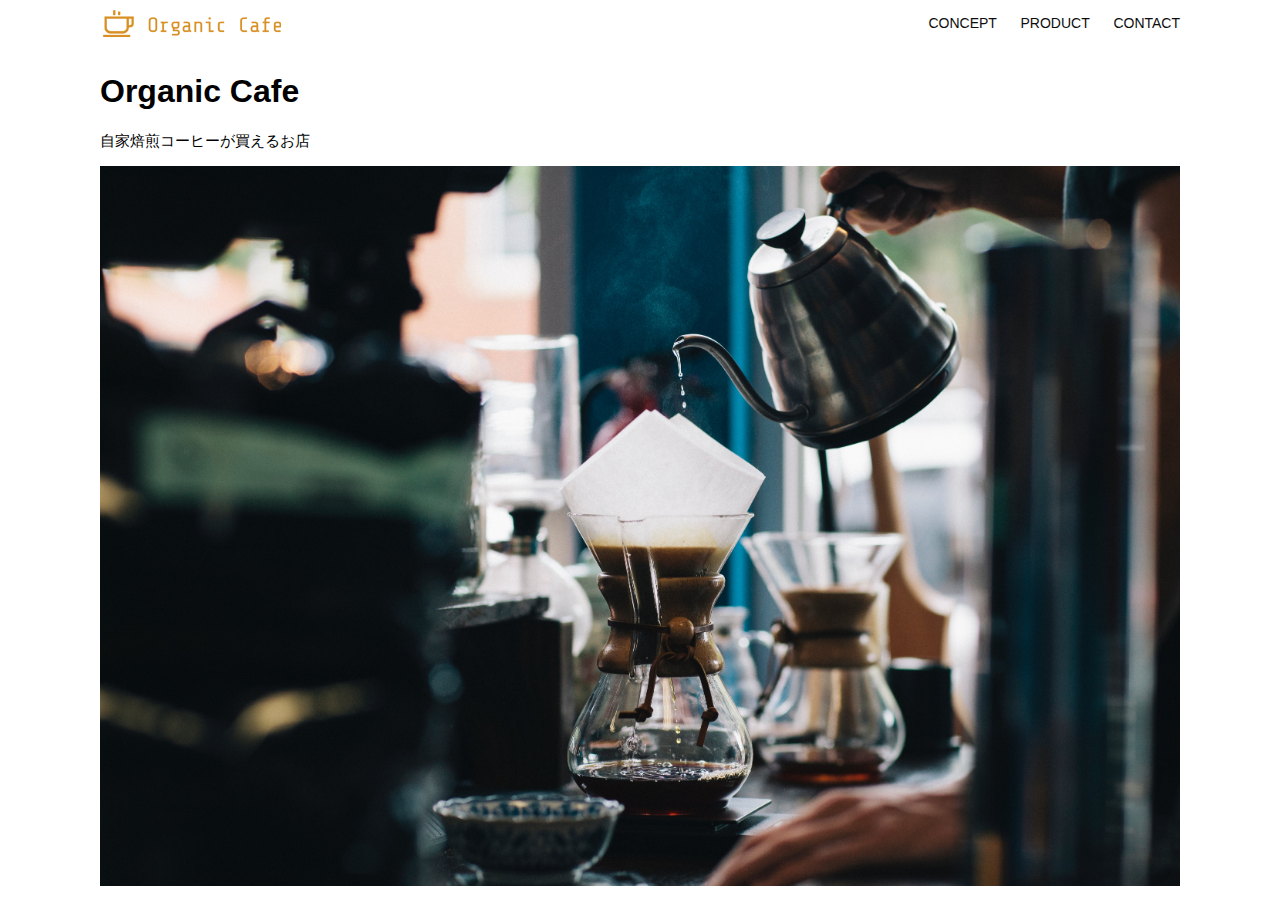
<file: kadai_013/index.html>
<!DOCTYPE html>
<html>
  <head>
    <title>Organic Cafe</title>
    <meta charset="UTF-8" />
    <meta
      name="description"
      content="自家焙煎のコーヒーがお家で楽しめるOrganic Cafe"
    />
    <meta name="viewport" content="width=device-width, initial-scale=1.0" />
    <link rel="stylesheet" href="style.css" />
  </head>
  <body>
    <!-- ヘッダー -->
    <header>
      <!-- ロゴ -->
      <a href="index.html" id="logo"
        ><img src="images/logo.png" alt="トップページに戻る"
      /></a>

      <!-- PC用ナビゲーション -->
      <nav id="nav-pc">
        <a href="index.html#concept">CONCEPT</a>
        <a href="index.html#product">PRODUCT</a>
        <a href="index.html#contact">CONTACT</a>
      </nav>
      <!-- SP用ナビゲーション -->
	  <img id="menu-sp" src="images/button-menu.png" alt="ナビゲーションを開く" onclick="document.getElementById('nav-sp').style.display = 'block'">
      <nav id="nav-sp">
	  <img id="close" src="images/button-close.png" alt="ナビゲーションを閉じる" onclick="document.getElementById('nav-sp').style.display = 'none'">
        <a id="logo-sp" href="index.html" onclick="document.getElementById('nav-sp').style.display = 'none'"><img src="images/logo-sp.png" alt="トップページに戻る"></a>
		<a class="menu" href="index.html#concept" onclick="document.getElementById('nav-sp').style.display = 'none'">CONCEPT</a>
        <a class="menu" href="index.html#product" onclick="document.getElementById('nav-sp').style.display = 'none'">PRODUCT</a>
        <a class="menu" href="index.html#contact" onclick="document.getElementById('nav-sp').style.display = 'none'">CONTACT</a>
      </nav>
    </header>
    <main>
      <article>
        <!-- メインビジュアル -->
        <section id="main-visual">
          <div id="main-message">
            <h1>Organic Cafe</h1>
            <p>自家焙煎コーヒーが買えるお店</p>
          </div>
          <img
            src="images/main-image.jpg"
            alt="コーヒーをハンドドリップで淹れる画像"
          />
        </section>
      </article>
    </main>
  </body>
</html>
</file>
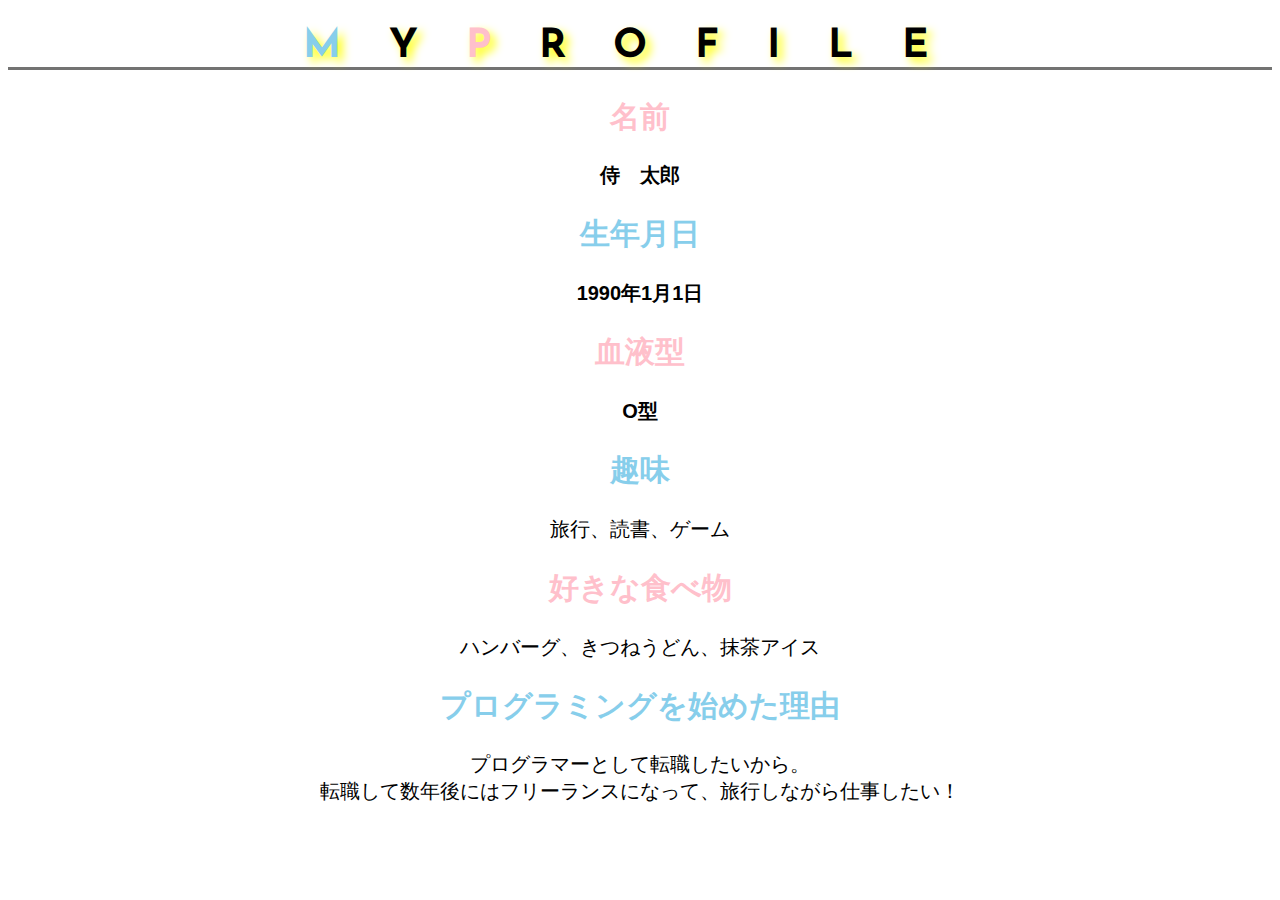
<file: kadai_014/kadai_014.html>
<!DOCTYPE html>
<html>
	<head>
		<title>14章課題</title>
		<meta name="description" content="このページは14章の課題です。">
		<meta charset="utf-8">
		<link rel="stylesheet" href="style.css">
		<!-- Google Fonts -->
		<link rel="preconnect" href="https://fonts.googleapis.com">
		<link rel="preconnect" href="https://fonts.gstatic.com" crossorigin>
		<link href="https://fonts.googleapis.com/css2?family=Josefin+Sans:ital,wght@0,100..700;1,100..700&display=swap" rel="stylesheet">
	</head>
	<body>
		<div id="basic">
			<h1><span class="text-skyblue">M</span>Y<span class="text-pink">P</span>ROFILE</h1>
			<h2 class="text-pink">名前</h2>
			<p>侍　太郎</p>
			<h2 class="text-skyblue">生年月日</h2>
			<p>1990年1月1日</p>
			<h2 class="text-pink">血液型</h2>
			<p>O型</p>
		</div>
		<h2 class="text-skyblue">趣味</h2>
		<p>旅行、読書、ゲーム</p>
		<h2 class="text-pink">好きな食べ物</h2>
		<p>ハンバーグ、きつねうどん、抹茶アイス</p>
		<h2 class="text-skyblue">プログラミングを始めた理由</h2>
		<p>プログラマーとして転職したいから。<br>転職して数年後にはフリーランスになって、旅行しながら仕事したい！</p>
	</body>
</html>
</file>
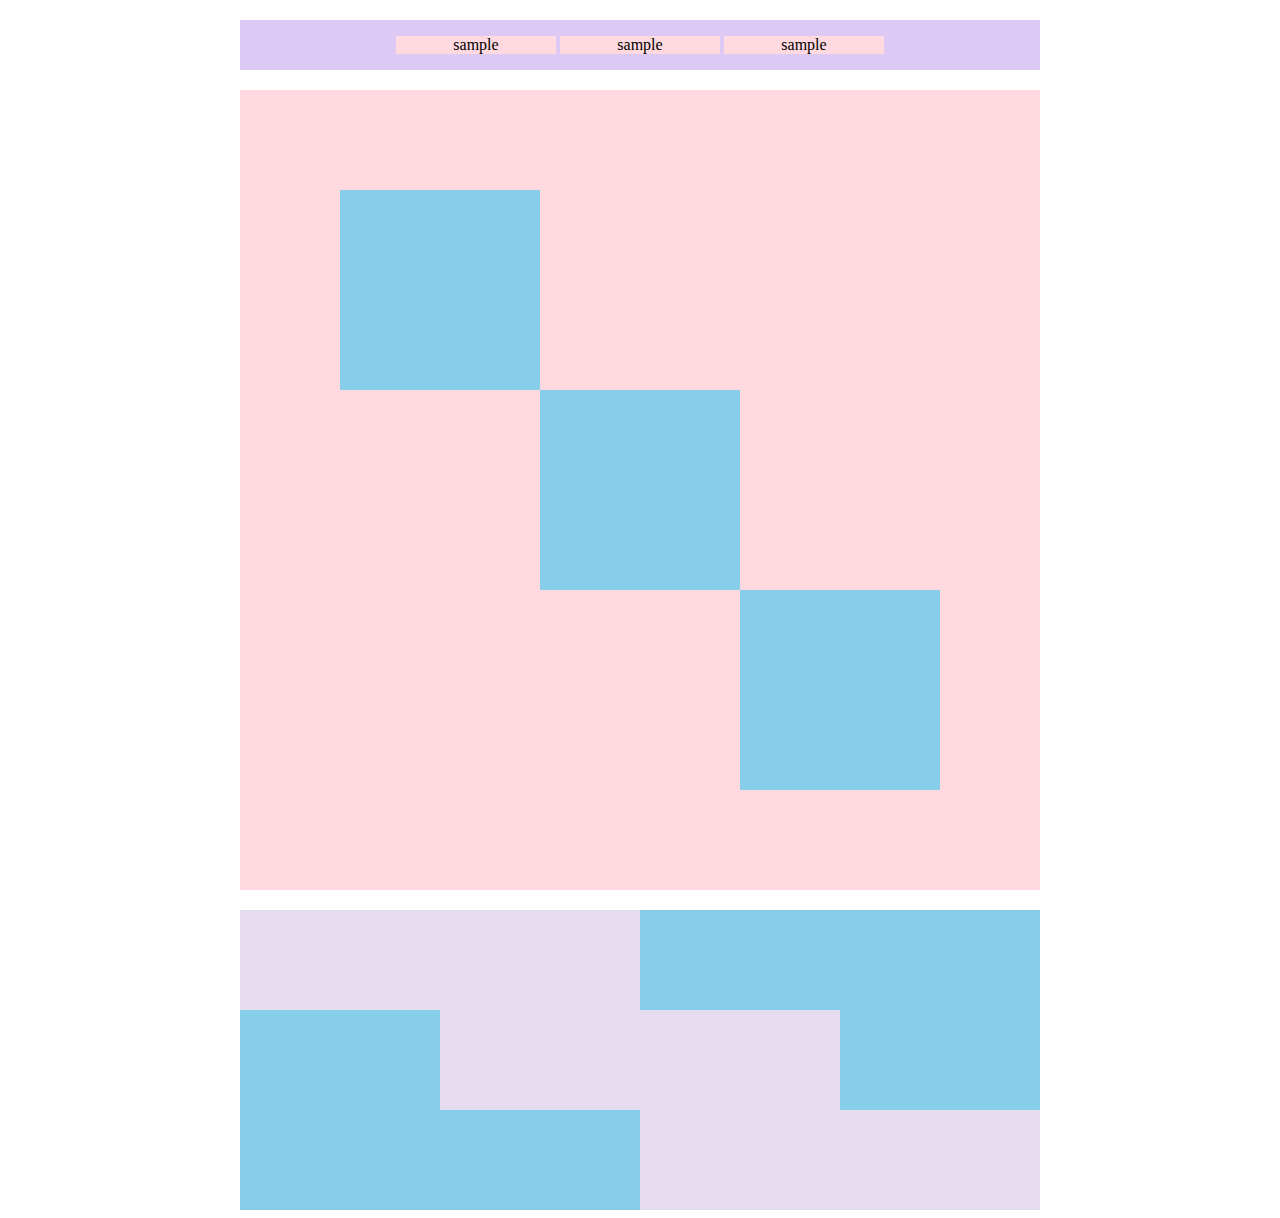
<file: kadai_018/kadai_018.html>
<!DOCTYPE html>
<html>
	<head>
		<title>18章課題</title>
		<meta name="description" content="このページは18章の課題です">
		<meta charset="utf-8">
		<link rel="stylesheet" href="style.css">
	</head>
	<body>
		<div id="top">
			<p class="top-child">sample</p>
			<p class="top-child">sample</p>
			<p class="top-child">sample</p>
		</div>
		<div id="middle">
			<div id="middle-child01"></div>
			<div id="middle-child02"></div>
			<div id="middle-child03"></div>
		</div>
		<div id="bottom">
			<div id="bottom-child01"></div>
			<div id="bottom-child02"></div>
			<div id="bottom-child03"></div>
		</div>
	</body>
</html>
</file>
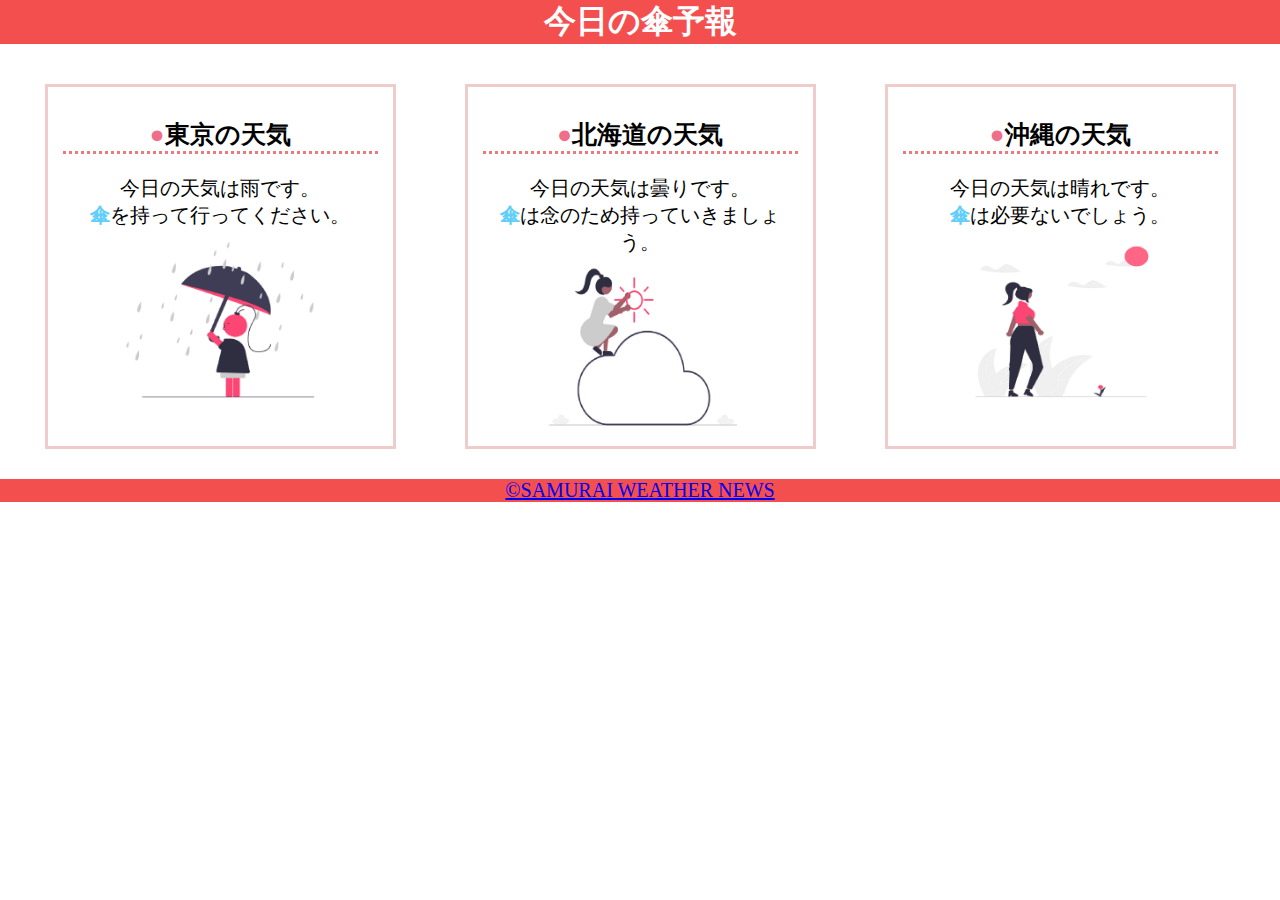
<file: kadai_022/kadai_022.html>
<!DOCTYPE html>
<html>
	<head>
		<title>22章課題</title>
		<meta name="description" content="このページは22章の課題です">
		<meta name="viewport" content="width=device-width, initial-scale=1.0">
		<meta charset="utf-8">
		<link rel="stylesheet" href="style.css">
	</head>
	<body>
		<header>
			<h1>今日の傘予報</h1>
		</header>
		<main>
			<div id="parent">
				<div class="contents">
					<h2>東京の天気</h2>
					<p>今日の天気は雨です。</p>
					<p>傘を持って行ってください。</p>
					<img src="images/rainy.png">
				</div>
				<div class="contents">
					<h2>北海道の天気</h2>
					<p>今日の天気は曇りです。</p>
					<p>傘は念のため持っていきましょう。</p>
					<img src="images/cloudy.png">
				</div>
				<div class="contents">
					<h2>沖縄の天気</h2>
					<p>今日の天気は晴れです。</p>
					<p>傘は必要ないでしょう。</p>
					<img src="images/sunny.png">
				</div>
			</div>
		</main>
		<footer>
			<a href="https://www.sejuku.net/corp/">&copy;SAMURAI WEATHER NEWS</a>
		</footer>
	</body>
</html>
</file>
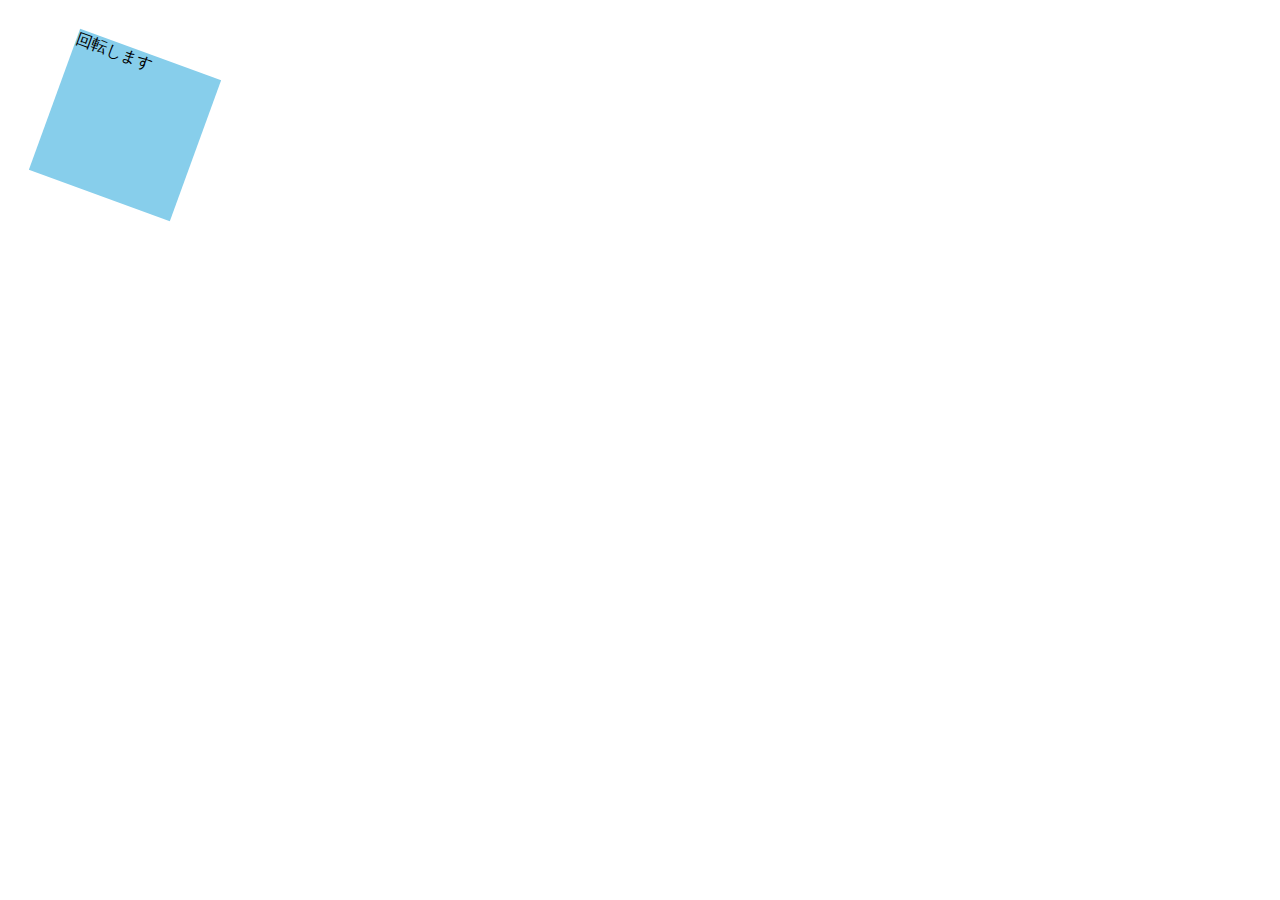
<file: kadai_mdn_css/mdn.html>
<!DOCTYPE html>
<html>

<head>
    <style>
        div {
            position: absolute;
            left: 50px;
            top: 50px;
            width: 150px;
            height: 150px;
            background-color: skyblue;
			rotate: 20deg;
        }
    </style>
</head>

<body>
    <div>
        回転します
    </div>

</body>

</html>
</file>
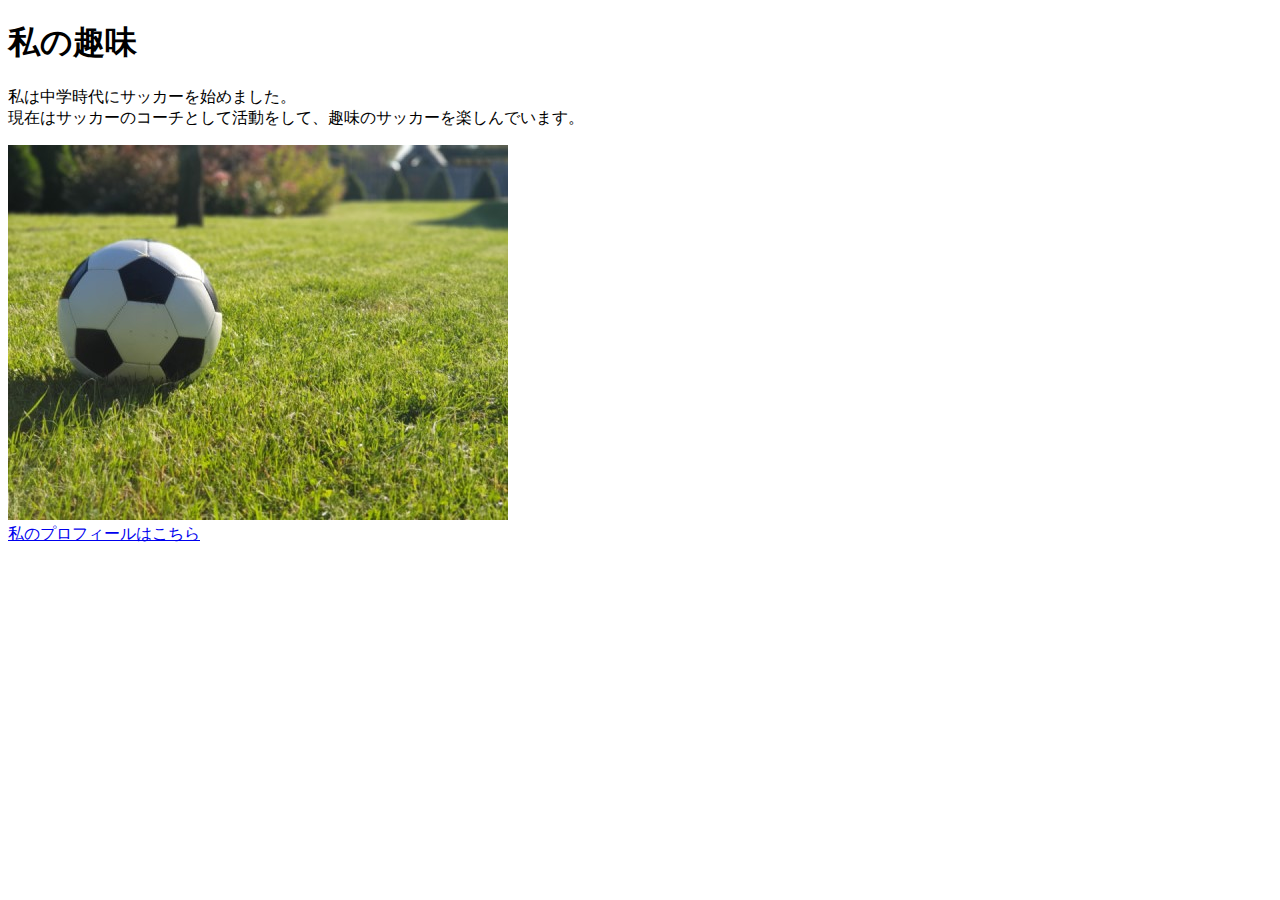
<file: kadai_005/html/kadai_005.html>
<!DOCTYPE html>
	<html>
		<head>
			<title>5章課題</title>
			<meta name="description" content="このページは5章の課題です。">
			<meta charset="utf-8">
		</head>
		<body>
			<h1>私の趣味</h1>
			<p>私は中学時代にサッカーを始めました。<br>現在はサッカーのコーチとして活動をして、趣味のサッカーを楽しんでいます。</p>
			<img src="../images/sample.jpg"><br>
			<a href="https://twitter.com/samuraijuku">私のプロフィールはこちら</a>
		</body>
	</html>
</file>
<file: kadai_013/style.css>
/* PC、スマホ共通スタイル */
body {
  font-family: "Source Sans Pro", "Hiragino Kaku Gothic ProN", Meiryo, Arial,
    sans-serif;
}

p {
  font-size: 15px;
}

#main-visual>img {
  width: 100%;
}

/*================
PC用のスタイル 
=================*/
@media screen and (min-width: 768px) {
  /* 横幅設定 */
  body {
    max-width: 1080px;
    min-width: 960px;
    margin: 0 auto 0 auto;
  }

  /* ヘッダー */
  header {
    display: flex;
    justify-content: space-between;
  }

  /* ナビゲーションのレイアウト */
  #nav-pc {
    text-align: right;
    font-size: 14px;
    padding-top: 15px;
  }

  /* ナビゲーションのリンクの装飾設定 */
  #nav-pc>a {
    text-decoration: none;
    margin-left: 20px;
  }

  #nav-pc>a:link {
    color: #0d0d0d;
  }

  #nav-pc>a:visited {
    color: #0d0d0d;
  }

  #nav-pc>a:hover {
    color: #0d0d0d;
    text-decoration: underline;
  }

  #nav-pc>a:active {
    color: #0d0d0d;
  }
  #menu-sp {
	display: none;
  }
  #nav-sp {
	display: none;
  }
}

/*================
SP用のスタイル 
=================*/
@media screen and (max-width: 767px) {
	body {
		min-width: 375px;
		margin: 0;
	}
	/* PCのナビゲーションを非表示に */
	#nav-pc {
		display: none;
	}
	/* ハンバーガーメニュー */
	#menu-sp {
		float: right;
		padding: 0;
	}
	/* スマホ用ナビゲーション */
	#nav-sp {
		background-color: #ce933e;
		position: absolute;
		left: 0;
		top: 0;
		height: 100%;
		width: 100%;
		display: none;
		z-index: 100;
	}
	/* xボタン */
	#close {
		position: absolute;
		top: 20px;
		right: 20px;
	}
	/* ナビゲーションメニュー用ロゴ */
	#logo-sp {
		margin: 80px 0 30px 20px;
	}
	#nav-sp > a {
		display: block;
	}
	#nav-sp > a:link {
		color: #ffffff;
	}
	#nav-sp > a:visited {
		color: #ffffff;
	}
	#nav-sp > a:hover {
	color: #ffffff;	
	text-decoration: underline;
	}
	#nav-sp > a:active {
		color: #ffffff;
	}
	#nav-sp > .menu {
		text-decoration: none;
		display: block;
		margin: 0 20px 0 20px;
		height: 44px;
		font-size: 16px;
		background-image: url("images/arrow.png");
		background-repeat: no-repeat;
		background-position: right top;
	}
}
</file>
<file: kadai_014/style.css>
html {
	font-size: 20px;
}

body {
	font-family: "Arial", "Meiryo", sans-serif;
	text-align: center;
}

h1 {
	font-family: "Josefin Sans", sans-serif;
	font-size: 2rem;
	text-shadow: 5px 5px 10px yellow;
	letter-spacing: 1.2em;
	border-bottom: solid 3px rgb(115, 115, 114)
}

#basic p {
  font-weight: bold;
}

.text-skyblue {
  color: skyblue;
}

.text-pink {
  color: rgb(255, 192, 203);
}
</file>
<file: kadai_018/style.css>
#top {
	text-align: center;
	width: 800px;
	margin: 20px 0px;
	margin-left: auto;
	margin-right: auto;
	background-color: #dcc9f4;
}
.top-child {
	text-align: center;
	width: 20%;
	display: inline-block;
	background-color: #ffd9df;
}
#middle {
	position: relative;
	width: 800px;
	height: 800px;
	margin: 20px 0px;
	margin-left: auto;
	margin-right: auto;
	background-color: #ffd9df;
}
#middle > div {
	width: 200px;
	height: 200px;
	background-color: #87ceeb;
}
#middle-child01 {
	position: absolute;
	top: 100px;
	left: 100px;
}
#middle-child02 {
	position: absolute;
	top: 300px;
	left: 300px;
}
#middle-child03 {
	position: absolute;
	top: 500px;
	left: 500px;
}
#bottom {
	position: relative;
	width: 800px;
	height: 300px;
	margin-left: auto;
	margin-right: auto;
	background-color: #87ceeb;
}
#bottom > div {
	width: 400px;
	height: 100px;
	background-color: #e5dcf0;
}
#bottom-child02 {
	position: relative;
	left: 200px;
}
#bottom-child03 {
	position: relative;
	left: 400px;
}
</file>
<file: kadai_022/style.css>
/* For ALL */
body {
	margin: 0px;
}
p {
	margin: 0px;
	font-size: 20px;
}
a {
	font-size: 20px;
}
/* For header */
header {
	margin: 0px 0px 20px 0px;
	margin-left: auto;
	margin-right: auto;
	background-color: rgb(244, 79, 79);
	text-align: center;
}
header h1 {
	margin: 0px;
	color: rgb(255, 255, 255);
}
/* For main */
main {
	margin: 10px;
}
#parent{
	display: flex;
	justify-content: space-around;
}
.contents {
	border: solid 3px rgb(238, 204, 204);
	flex-basis: 25%;
	padding: 10px 15px;
	margin: 20px 0px;
	text-align: center;
}
main h2 {
	font-size: 25px;
	border-bottom: dotted 3px rgb(236, 122, 122);
}
main h2::before {
	content:"●";
	color: rgb(239, 111, 139);
}
.contents p:nth-of-type(2)::first-letter {
	font-weight: bold;
	color: rgb(97, 206, 249)	
}
.contents img {
	margin: 10px opx;
	width: 70%;
}
/* For footer */
footer{
	background-color: rgb(244, 79, 79);
	text-align: center;
}
footer a {
	font-color: rgb(255, 255, 255);
}
footer a:visited {
	color: rgb(193, 234, 251);
}
footer a:hover {
	color: rgb(245, 178, 168);
}
/* For responsiblity */
@media screen and (max-width: 768px) {
	h2 {
		font-size: 30px;
	}
	p {
		font-size: 25px;
	}
	#parent {
		flex-direction: column;
	}
}
</file>
